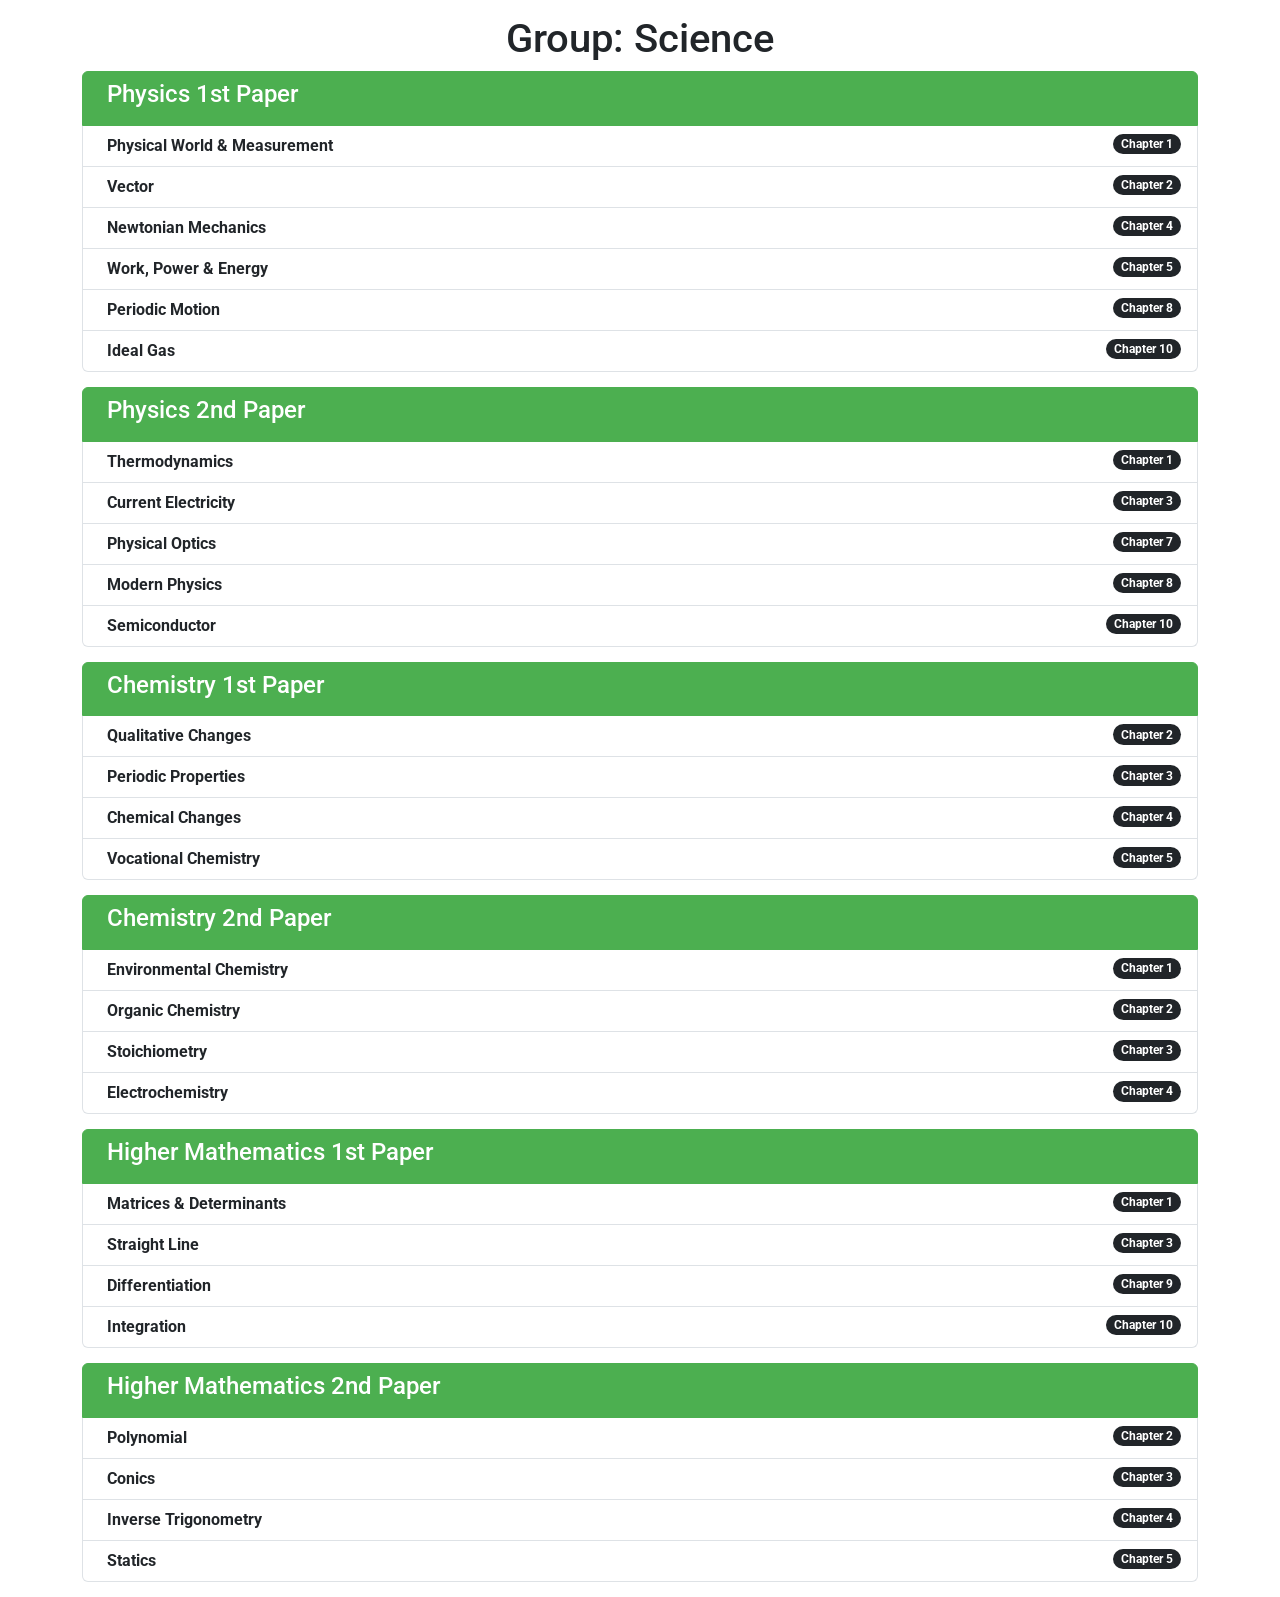
<file: index.html>
<!DOCTYPE html>
<html lang="en">
    <head>
        <!-- Required meta tags -->
        <meta charset="utf-8" />
        <meta name="viewport" content="width=device-width, initial-scale=1" />

        <!-- Bootstrap CSS -->
        <link href="https://cdn.jsdelivr.net/npm/bootstrap@5.1.3/dist/css/bootstrap.min.css" rel="stylesheet" integrity="sha384-1BmE4kWBq78iYhFldvKuhfTAU6auU8tT94WrHftjDbrCEXSU1oBoqyl2QvZ6jIW3" crossorigin="anonymous" />
        <link rel="preconnect" href="https://fonts.googleapis.com">
<link rel="preconnect" href="https://fonts.gstatic.com" crossorigin>
<link href="https://fonts.googleapis.com/css2?family=Roboto:wght@100;300;400;700&display=swap" rel="stylesheet">
        <link rel="stylesheet" type="text/css" href="style.css">

        <title>HSC '21 Short Syllabus</title>
    </head>
    <body>
        <div class="container">

            <h1 style="text-align: center;">Group: Science</h1>


            <ol class="list-group" style="margin-bottom: 15px;">
                <li class="list-group-item d-flex justify-content-between align-items-start active" aria-current="true">
                    <div class="ms-2 me-auto">
                        <div class="fw-bold"><h4>Physics 1st Paper</h4></div>
                    </div>
                </li>
                <li class="list-group-item d-flex justify-content-between align-items-start">
                    <div class="ms-2 me-auto">
                        <div class="fw-bold">Physical World & Measurement</div>
                    </div>
                    <span class="badge bg-dark rounded-pill">Chapter 1</span>
                </li>
                <li class="list-group-item d-flex justify-content-between align-items-start">
                    <div class="ms-2 me-auto">
                        <div class="fw-bold">Vector</div>
                    </div>
                    <span class="badge bg-dark rounded-pill">Chapter 2</span>
                </li>
                <li class="list-group-item d-flex justify-content-between align-items-start">
                    <div class="ms-2 me-auto">
                        <div class="fw-bold">Newtonian Mechanics</div>
                    </div>
                    <span class="badge bg-dark rounded-pill">Chapter 4</span>
                </li>
                <li class="list-group-item d-flex justify-content-between align-items-start">
                    <div class="ms-2 me-auto">
                        <div class="fw-bold">Work, Power & Energy</div>
                    </div>
                    <span class="badge bg-dark rounded-pill">Chapter 5</span>
                </li>
                <li class="list-group-item d-flex justify-content-between align-items-start">
                    <div class="ms-2 me-auto">
                        <div class="fw-bold">Periodic Motion</div>
                    </div>
                    <span class="badge bg-dark rounded-pill">Chapter 8</span>
                </li>
                <li class="list-group-item d-flex justify-content-between align-items-start">
                    <div class="ms-2 me-auto">
                        <div class="fw-bold">Ideal Gas</div>
                    </div>
                    <span class="badge bg-dark rounded-pill">Chapter 10</span>
                </li>
            </ol>

            <ol class="list-group" style="margin-bottom: 15px;">
                <li class="list-group-item d-flex justify-content-between align-items-start active" aria-current="true">
                    <div class="ms-2 me-auto">
                        <div class="fw-bold"><h4>Physics 2nd Paper</h4></div>
                    </div>
                </li>
                <li class="list-group-item d-flex justify-content-between align-items-start">
                    <div class="ms-2 me-auto">
                        <div class="fw-bold">Thermodynamics</div>
                    </div>
                    <span class="badge bg-dark rounded-pill">Chapter 1</span>
                </li>
                <li class="list-group-item d-flex justify-content-between align-items-start">
                    <div class="ms-2 me-auto">
                        <div class="fw-bold">Current Electricity</div>
                    </div>
                    <span class="badge bg-dark rounded-pill">Chapter 3</span>
                </li>
                <li class="list-group-item d-flex justify-content-between align-items-start">
                    <div class="ms-2 me-auto">
                        <div class="fw-bold">Physical Optics</div>
                    </div>
                    <span class="badge bg-dark rounded-pill">Chapter 7</span>
                </li>
                <li class="list-group-item d-flex justify-content-between align-items-start">
                    <div class="ms-2 me-auto">
                        <div class="fw-bold">Modern Physics</div>
                    </div>
                    <span class="badge bg-dark rounded-pill">Chapter 8</span>
                </li>
                <li class="list-group-item d-flex justify-content-between align-items-start">
                    <div class="ms-2 me-auto">
                        <div class="fw-bold">Semiconductor</div>
                    </div>
                    <span class="badge bg-dark rounded-pill">Chapter 10</span>
                </li>
            </ol>

            <ol class="list-group" style="margin-bottom: 15px;">
                <li class="list-group-item d-flex justify-content-between align-items-start active" aria-current="true">
                    <div class="ms-2 me-auto">
                        <div class="fw-bold"><h4>Chemistry 1st Paper</h4></div>
                    </div>
                </li>
                <li class="list-group-item d-flex justify-content-between align-items-start">
                    <div class="ms-2 me-auto">
                        <div class="fw-bold">Qualitative Changes</div>
                    </div>
                    <span class="badge bg-dark rounded-pill">Chapter 2</span>
                </li>
                <li class="list-group-item d-flex justify-content-between align-items-start">
                    <div class="ms-2 me-auto">
                        <div class="fw-bold">Periodic Properties</div>
                    </div>
                    <span class="badge bg-dark rounded-pill">Chapter 3</span>
                </li>
                <li class="list-group-item d-flex justify-content-between align-items-start">
                    <div class="ms-2 me-auto">
                        <div class="fw-bold">Chemical Changes</div>
                    </div>
                    <span class="badge bg-dark rounded-pill">Chapter 4</span>
                </li>
                <li class="list-group-item d-flex justify-content-between align-items-start">
                    <div class="ms-2 me-auto">
                        <div class="fw-bold">Vocational Chemistry</div>
                    </div>
                    <span class="badge bg-dark rounded-pill">Chapter 5</span>
                </li>
            </ol>

            <ol class="list-group" style="margin-bottom: 15px;">
                <li class="list-group-item d-flex justify-content-between align-items-start active" aria-current="true">
                    <div class="ms-2 me-auto">
                        <div class="fw-bold"><h4>Chemistry 2nd Paper</h4></div>
                    </div>
                </li>
                <li class="list-group-item d-flex justify-content-between align-items-start">
                    <div class="ms-2 me-auto">
                        <div class="fw-bold">Environmental Chemistry</div>
                    </div>
                    <span class="badge bg-dark rounded-pill">Chapter 1</span>
                </li>
                <li class="list-group-item d-flex justify-content-between align-items-start">
                    <div class="ms-2 me-auto">
                        <div class="fw-bold">Organic Chemistry</div>
                    </div>
                    <span class="badge bg-dark rounded-pill">Chapter 2</span>
                </li>
                <li class="list-group-item d-flex justify-content-between align-items-start">
                    <div class="ms-2 me-auto">
                        <div class="fw-bold">Stoichiometry</div>
                    </div>
                    <span class="badge bg-dark rounded-pill">Chapter 3</span>
                </li>
                <li class="list-group-item d-flex justify-content-between align-items-start">
                    <div class="ms-2 me-auto">
                        <div class="fw-bold">Electrochemistry</div>
                    </div>
                    <span class="badge bg-dark rounded-pill">Chapter 4</span>
                </li>
            </ol>

            <ol class="list-group" style="margin-bottom: 15px;">
                <li class="list-group-item d-flex justify-content-between align-items-start active" aria-current="true">
                    <div class="ms-2 me-auto">
                        <div class="fw-bold"><h4>Higher Mathematics 1st Paper</h4></div>
                    </div>
                </li>
                <li class="list-group-item d-flex justify-content-between align-items-start">
                    <div class="ms-2 me-auto">
                        <div class="fw-bold">Matrices & Determinants</div>
                    </div>
                    <span class="badge bg-dark rounded-pill">Chapter 1</span>
                </li>
                <li class="list-group-item d-flex justify-content-between align-items-start">
                    <div class="ms-2 me-auto">
                        <div class="fw-bold">Straight Line</div>
                    </div>
                    <span class="badge bg-dark rounded-pill">Chapter 3</span>
                </li>
                <li class="list-group-item d-flex justify-content-between align-items-start">
                    <div class="ms-2 me-auto">
                        <div class="fw-bold">Differentiation</div>
                    </div>
                    <span class="badge bg-dark rounded-pill">Chapter 9</span>
                </li>
                <li class="list-group-item d-flex justify-content-between align-items-start">
                    <div class="ms-2 me-auto">
                        <div class="fw-bold">Integration</div>
                    </div>
                    <span class="badge bg-dark rounded-pill">Chapter 10</span>
                </li>
            </ol>

            <ol class="list-group" style="margin-bottom: 15px;">
                <li class="list-group-item d-flex justify-content-between align-items-start active" aria-current="true">
                    <div class="ms-2 me-auto">
                        <div class="fw-bold"><h4>Higher Mathematics 2nd Paper</h4></div>
                    </div>
                </li>
                <li class="list-group-item d-flex justify-content-between align-items-start">
                    <div class="ms-2 me-auto">
                        <div class="fw-bold">Polynomial</div>
                    </div>
                    <span class="badge bg-dark rounded-pill">Chapter 2</span>
                </li>
                <li class="list-group-item d-flex justify-content-between align-items-start">
                    <div class="ms-2 me-auto">
                        <div class="fw-bold">Conics</div>
                    </div>
                    <span class="badge bg-dark rounded-pill">Chapter 3</span>
                </li>
                <li class="list-group-item d-flex justify-content-between align-items-start">
                    <div class="ms-2 me-auto">
                        <div class="fw-bold">Inverse Trigonometry</div>
                    </div>
                    <span class="badge bg-dark rounded-pill">Chapter 4</span>
                </li>
                <li class="list-group-item d-flex justify-content-between align-items-start">
                    <div class="ms-2 me-auto">
                        <div class="fw-bold">Statics</div>
                    </div>
                    <span class="badge bg-dark rounded-pill">Chapter 5</span>
                </li>
            </ol>
        </div>

        <!-- Optional JavaScript; choose one of the two! -->

        <!-- Option 1: Bootstrap Bundle with Popper -->
        <script src="https://cdn.jsdelivr.net/npm/bootstrap@5.1.3/dist/js/bootstrap.bundle.min.js" integrity="sha384-ka7Sk0Gln4gmtz2MlQnikT1wXgYsOg+OMhuP+IlRH9sENBO0LRn5q+8nbTov4+1p" crossorigin="anonymous"></script>

        <!-- Option 2: Separate Popper and Bootstrap JS -->
        <!--
    <script src="https://cdn.jsdelivr.net/npm/@popperjs/core@2.10.2/dist/umd/popper.min.js" integrity="sha384-7+zCNj/IqJ95wo16oMtfsKbZ9ccEh31eOz1HGyDuCQ6wgnyJNSYdrPa03rtR1zdB" crossorigin="anonymous"></script>
    <script src="https://cdn.jsdelivr.net/npm/bootstrap@5.1.3/dist/js/bootstrap.min.js" integrity="sha384-QJHtvGhmr9XOIpI6YVutG+2QOK9T+ZnN4kzFN1RtK3zEFEIsxhlmWl5/YESvpZ13" crossorigin="anonymous"></script>
    --></body>
</html>
</file>
<file: style.css>
body{
	margin-top: 15px;
	font-family: 'Roboto', sans-serif;
}

.list-group-item.active{
	background-color: #4CAF50;
	border-color: #4CAF50;
}
</file>
